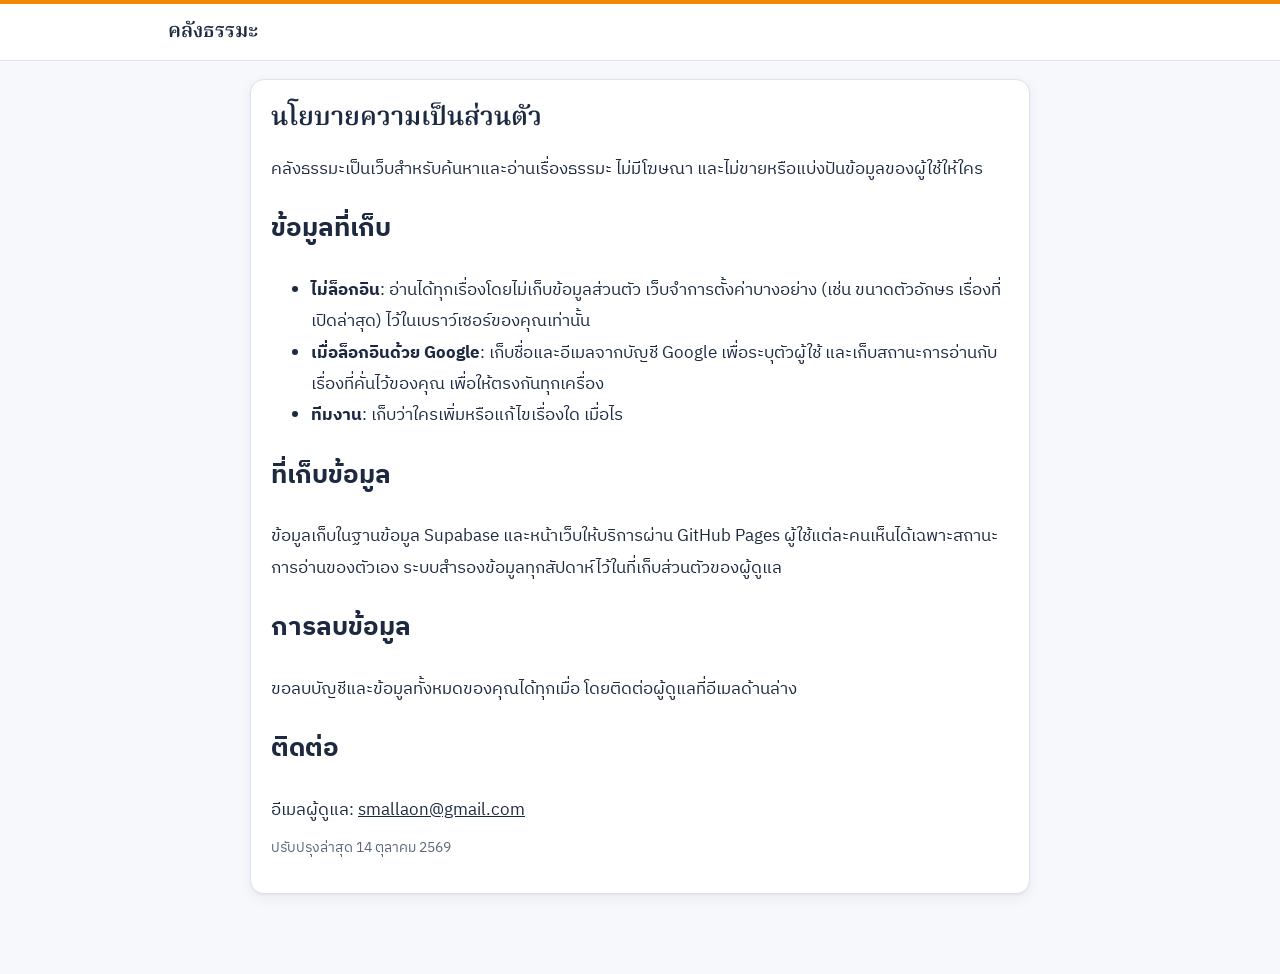
<file: privacy.html>
<!doctype html>
<html lang="th">
<head>
  <meta charset="utf-8">
  <meta name="viewport" content="width=device-width, initial-scale=1">
  <title>นโยบายความเป็นส่วนตัว · คลังธรรมะ</title>
  <link rel="stylesheet" href="https://fonts.googleapis.com/css2?family=IBM+Plex+Sans+Thai:wght@400;500;600&family=Noto+Serif+Thai:wght@400;600&display=swap">
  <link rel="stylesheet" href="src/styles.css">
</head>
<body>
  <header class="top"><div class="wrap top-row"><a class="brand" href="./">คลังธรรมะ</a></div></header>
  <main><div class="wrap"><article class="page panel" style="font-size:17px;line-height:1.85">
    <h1>นโยบายความเป็นส่วนตัว</h1>
    <p>คลังธรรมะเป็นเว็บสำหรับค้นหาและอ่านเรื่องธรรมะ ไม่มีโฆษณา และไม่ขายหรือแบ่งปันข้อมูลของผู้ใช้ให้ใคร</p>

    <h2>ข้อมูลที่เก็บ</h2>
    <ul>
      <li><strong>ไม่ล็อกอิน</strong>: อ่านได้ทุกเรื่องโดยไม่เก็บข้อมูลส่วนตัว เว็บจำการตั้งค่าบางอย่าง (เช่น ขนาดตัวอักษร เรื่องที่เปิดล่าสุด) ไว้ในเบราว์เซอร์ของคุณเท่านั้น</li>
      <li><strong>เมื่อล็อกอินด้วย Google</strong>: เก็บชื่อและอีเมลจากบัญชี Google เพื่อระบุตัวผู้ใช้ และเก็บสถานะการอ่านกับเรื่องที่คั่นไว้ของคุณ เพื่อให้ตรงกันทุกเครื่อง</li>
      <li><strong>ทีมงาน</strong>: เก็บว่าใครเพิ่มหรือแก้ไขเรื่องใด เมื่อไร</li>
    </ul>

    <h2>ที่เก็บข้อมูล</h2>
    <p>ข้อมูลเก็บในฐานข้อมูล Supabase และหน้าเว็บให้บริการผ่าน GitHub Pages ผู้ใช้แต่ละคนเห็นได้เฉพาะสถานะการอ่านของตัวเอง ระบบสำรองข้อมูลทุกสัปดาห์ไว้ในที่เก็บส่วนตัวของผู้ดูแล</p>

    <h2>การลบข้อมูล</h2>
    <p>ขอลบบัญชีและข้อมูลทั้งหมดของคุณได้ทุกเมื่อ โดยติดต่อผู้ดูแลที่อีเมลด้านล่าง</p>

    <h2>ติดต่อ</h2>
    <p>อีเมลผู้ดูแล: <a href="mailto:smallaon@gmail.com">smallaon@gmail.com</a></p>
    <p class="hint">ปรับปรุงล่าสุด 14 ตุลาคม 2569</p>
  </article></div></main>
</body>
</html>
</file>
<file: src/styles.css>
/* คลังธรรมะโยม · โครงและพฤติกรรมอิงแอปคลังเทศน์ (ปลั๊กอิน kt-sermon)
   ต่างจากแอปพระที่สี: พื้นสว่างขึ้น สีหลักเป็นส้มจีวร และสีประจำหมวดสดขึ้น */

:root {
  --bg: #F6F8FC;
  --surface: #FFFFFF;
  --ink: #1D2940;
  --muted: #5B6578;
  --line: #DCE2EC;
  --focus: #2F7FD8;

  --accent: #F08A00;        /* ส้มจีวร */
  --accent-soft: #FFEBCC;
  --accent-ink: #8A4B00;
  --sky: #2F7FD8; --sky-soft: #E2EEFC;      /* ชิปแท็ก */
  --leaf: #13906A; --leaf-soft: #DDF3EA;    /* ผู้กล่าว */
  --danger: #B3261E;
  --mark-bg: #FFE27A; --mark-ink: #2B2200;

  /* สีประจำหมวด */
  --c-คำคม: #E0457B;
  --c-เรื่องเล่า: #2F7FD8;
  --c-ธรรมะ: #E57A00;
  --c-พระไตรปิฎก: #B88700;
  --c-โอวาท: #13906A;
  --c-หนังสือ: #7354D6;

  --ui: "IBM Plex Sans Thai", "Sukhumvit Set", "Thonburi", system-ui, sans-serif;
  --serif: "Noto Serif Thai", "Ayuthaya", "Thonburi", Georgia, serif;
  --shadow: 0 1px 2px rgba(29, 41, 64, .06), 0 4px 14px rgba(29, 41, 64, .06);
  --read: 19px;
}

@media (prefers-color-scheme: dark) {
  :root {
    --bg: #111723; --surface: #192132; --ink: #E6E9EF; --muted: #A1AABB; --line: #2B3650;
    --accent: #FF9F1C; --accent-soft: #3B2A12; --accent-ink: #FFC777;
    --sky: #7DB6F5; --sky-soft: #1B2D47; --leaf: #5FD0A6; --leaf-soft: #15322A;
    --mark-bg: #6B5A12; --mark-ink: #FFF6D0;
    --c-คำคม: #FF7FA9; --c-เรื่องเล่า: #7DB6F5; --c-ธรรมะ: #FFA94D;
    --c-พระไตรปิฎก: #E2BE4E; --c-โอวาท: #5FD0A6; --c-หนังสือ: #AE98FF;
    --shadow: 0 1px 2px rgba(0, 0, 0, .3), 0 4px 14px rgba(0, 0, 0, .25);
  }
}

* { box-sizing: border-box; }
html { -webkit-text-size-adjust: 100%; }
body { margin: 0; background: var(--bg); color: var(--ink); font: 16px/1.6 var(--ui); }
body.locked { overflow: hidden; }
a { color: inherit; }
button, input, textarea, select { font: inherit; color: inherit; }
button { cursor: pointer; }
:focus-visible { outline: 3px solid var(--focus); outline-offset: 2px; border-radius: 6px; }
.sr-only { position: absolute; width: 1px; height: 1px; overflow: hidden; clip: rect(0 0 0 0); white-space: nowrap; }
.wrap { max-width: 980px; margin: 0 auto; padding: 0 18px; }
mark, .hl { background: var(--mark-bg); color: var(--mark-ink); border-radius: 4px; padding: 0 2px; box-decoration-break: clone; -webkit-box-decoration-break: clone; }

/* ---------- แถบทดลอง ---------- */
.demo-bar { background: var(--ink); color: var(--bg); font-size: 13px; padding: 6px 16px; display: flex; flex-wrap: wrap; gap: 6px 14px; align-items: center; justify-content: center; }
.demo-bar select { background: transparent; color: inherit; border: 1px solid currentColor; border-radius: 8px; padding: 1px 6px; }
.demo-bar button { background: none; border: 0; text-decoration: underline; padding: 0; color: inherit; }

/* ---------- หัว + แท็บ ---------- */
.top { position: sticky; top: 0; z-index: 20; background: var(--surface); border-bottom: 1px solid var(--line); box-shadow: inset 0 4px 0 var(--accent); }
.top-row { display: flex; align-items: center; gap: 14px; min-height: 60px; padding-top: 4px; }
.brand { display: flex; align-items: center; gap: 8px; text-decoration: none; font: 600 20px/1 var(--serif); white-space: nowrap; }
.tabs { display: flex; gap: 4px; overflow-x: auto; scrollbar-width: none; }
.tabs::-webkit-scrollbar { display: none; }
.tabs a { border-radius: 999px; padding: 7px 16px; text-decoration: none; font-weight: 500; color: var(--muted); white-space: nowrap; }
.tabs a[aria-current="page"] { background: var(--accent-soft); color: var(--ink); }
.tabs a:hover { color: var(--ink); }
.tabs .ic { display: none; }
.spacer { flex: 1; }
.auth { display: flex; align-items: center; gap: 8px; white-space: nowrap; }
.auth .who { font-size: 14px; color: var(--muted); max-width: 16ch; overflow: hidden; text-overflow: ellipsis; }

/* ---------- ปุ่ม ---------- */
.btn { display: inline-flex; align-items: center; justify-content: center; gap: 6px; text-decoration: none; border: 1px solid var(--line); background: var(--surface); border-radius: 10px; padding: 8px 14px; font-weight: 500; white-space: nowrap; }
.btn:hover { border-color: var(--muted); }
.btn.small { padding: 4px 11px; font-size: 14px; }
.btn.primary { background: var(--accent); border-color: var(--accent); color: #fff; }
.btn.primary:hover { filter: brightness(.95); }
.btn.ink { background: var(--ink); border-color: var(--ink); color: var(--bg); }
.btn.danger { color: var(--danger); }
.btn[disabled] { opacity: .5; cursor: default; }

main { padding: 18px 0 80px; }

/* ---------- ค้นหา ---------- */
.searchbar { display: flex; gap: 10px; align-items: center; background: var(--surface); border: 1px solid var(--line); border-radius: 14px; padding: 6px 6px 6px 14px; box-shadow: var(--shadow); }
.searchbar:focus-within { border-color: var(--accent); box-shadow: 0 0 0 3px var(--accent-soft), var(--shadow); }
.searchbar input { flex: 1; min-width: 0; border: 0; background: transparent; font-size: 19px; padding: 8px 0; outline: none; }
.searchbar input::-webkit-search-cancel-button { cursor: pointer; }
.searchbar .ic-search { color: var(--muted); flex: none; }

.filters { display: flex; flex-wrap: wrap; gap: 8px 16px; align-items: center; margin: 12px 0 4px; }
.seg { display: inline-flex; flex-wrap: wrap; background: var(--surface); border: 1px solid var(--line); border-radius: 10px; padding: 3px; gap: 2px; }
.seg button { border: 0; background: transparent; padding: 6px 12px; border-radius: 7px; font-size: 15px; color: var(--muted); -webkit-user-select: none; user-select: none; -webkit-touch-callout: none; }
.seg .tsel { display: inline-flex; align-items: center; gap: 6px; }
.seg .tsel::before { content: ""; width: 8px; height: 8px; border-radius: 50%; background: var(--tc); opacity: .35; }
.seg .tsel[aria-pressed="true"] { background: color-mix(in srgb, var(--tc) 16%, transparent); color: var(--ink); font-weight: 500; }
.seg .tsel[aria-pressed="true"]::before { opacity: 1; }
.seg .tall[aria-pressed="true"] { background: var(--accent-soft); color: var(--ink); font-weight: 600; }
.toggle { display: inline-flex; gap: 6px; align-items: center; font-size: 14px; color: var(--muted); cursor: pointer; }
.toggle input { accent-color: var(--accent); width: 16px; height: 16px; }
.seg-hint { font-size: 13px; color: var(--muted); width: 100%; margin-top: -4px; }

.mfbtn { display: none; }
.tagrow { display: flex; flex-wrap: wrap; align-items: center; gap: 6px; padding: 6px 0 4px; }
.rowlab { font-size: 13px; font-weight: 600; color: var(--muted); margin-right: 2px; min-width: 52px; }
.rowlab.who { color: var(--leaf); }
.tagfind { border: 1px solid var(--line); background: var(--surface); border-radius: 999px; padding: 4px 12px; font-size: 14px; width: 112px; outline: none; }
.tagfind:focus { border-color: var(--accent); }
.tag { border: 1px solid var(--line); background: var(--surface); border-radius: 999px; padding: 4px 11px; font-size: 14px; white-space: nowrap; }
.tag .n { color: var(--muted); margin-left: 4px; font-size: 12px; }
.tag:hover { border-color: var(--muted); }
.tag[aria-pressed="true"] { background: var(--ink); color: var(--bg); border-color: var(--ink); }
.tag[aria-pressed="true"] .n { color: inherit; opacity: .7; }
.tag.who { color: var(--leaf); border-color: color-mix(in srgb, var(--leaf) 40%, var(--line)); }
.tag.who[aria-pressed="true"] { background: var(--leaf); color: #fff; border-color: var(--leaf); }
.tag.more { border-style: dashed; color: var(--muted); }
.tag.clear { border: 0; background: none; color: var(--accent-ink); text-decoration: underline; text-underline-offset: 3px; }
.nomatch { font-size: 13px; color: var(--muted); }

.recent { display: flex; align-items: center; gap: 6px; overflow-x: auto; padding: 8px 0 2px; scrollbar-width: none; }
.recent:empty { display: none; }
.recent .lab { flex: none; font-size: 13px; color: var(--muted); margin-right: 4px; }
.recent a { flex: none; max-width: 22ch; overflow: hidden; text-overflow: ellipsis; text-decoration: none; }
.info { font-size: 14px; color: var(--muted); margin: 10px 0 0; display: flex; flex-wrap: wrap; align-items: center; gap: 6px 14px; }
.info .spacer { flex: 1; }

/* ---------- ผลค้นหา: แยกกลุ่มตามหมวด ---------- */
.group-h { font: 600 19px/1.4 var(--serif); margin: 26px 0 8px; display: flex; align-items: center; gap: 10px; color: var(--ink); scroll-margin-top: 80px; }
.group-h::before { content: ""; width: 10px; height: 10px; border-radius: 3px; background: var(--tc); }
.group-h small { font: 400 14px/1 var(--ui); color: var(--muted); }
.results { display: grid; gap: 10px; }

.result { background: var(--surface); border: 1px solid var(--line); border-left: 5px solid var(--tc); border-radius: 5px 12px 12px 5px; padding: 12px 16px; display: flex; flex-direction: column; }
.result h3 { margin: 0; font: 600 20px/1.45 var(--serif); }
.result h3 a { text-decoration: none; }
.result h3 a:hover { text-decoration: underline; text-decoration-color: var(--tc); text-underline-offset: 4px; }
.meta { display: flex; flex-wrap: wrap; gap: 4px 10px; align-items: center; font-size: 13px; color: var(--muted); margin-top: 2px; }
.ttype { font-weight: 600; color: var(--tc); }
.whochip { border: 0; background: var(--leaf-soft); color: var(--leaf); border-radius: 999px; padding: 1px 9px; font-size: 13px; text-decoration: none; }
.brief { margin: 6px 0 4px; font-size: 15px; line-height: 1.65; color: var(--ink); opacity: .85; display: -webkit-box; -webkit-line-clamp: 2; -webkit-box-orient: vertical; overflow: hidden; }
.brief.quote { font: 500 17px/1.65 var(--serif); opacity: 1; -webkit-line-clamp: 3; }
.brief.snip { font-family: var(--serif); }
.chips { display: flex; flex-wrap: wrap; gap: 4px; margin-top: 6px; }
.chip { font-size: 13px; color: var(--sky); background: var(--sky-soft); border: 0; border-radius: 999px; padding: 1px 9px; text-decoration: none; }
.rfoot { display: flex; justify-content: space-between; align-items: center; gap: 8px 12px; margin-top: auto; padding-top: 8px; }
.rstat { font-size: 13px; color: var(--muted); }
.badge-draft { font: 500 12px/1 var(--ui); padding: 3px 7px; border-radius: 6px; border: 1px dashed var(--muted); color: var(--muted); vertical-align: middle; }
.empty { background: var(--surface); border: 1px dashed var(--line); border-radius: 12px; padding: 26px; text-align: center; color: var(--muted); margin-top: 14px; }
.empty strong { display: block; color: var(--ink); margin-bottom: 4px; }

/* ---------- หน้าต่างอ่าน ---------- */
.scrim { position: fixed; inset: 0; background: rgba(17, 23, 35, .45); z-index: 40; }
.drawer { position: fixed; z-index: 41; top: 50%; left: 50%; width: min(820px, calc(100% - 32px)); height: min(90vh, calc(100% - 32px)); transform: translate(-50%, -50%); background: var(--surface); border-radius: 16px; box-shadow: 0 24px 60px rgba(0, 0, 0, .3); display: flex; flex-direction: column; overflow: hidden; border-top: 6px solid var(--tc); }
.d-head { display: flex; align-items: center; gap: 8px; padding: 10px 16px; border-bottom: 1px solid var(--line); flex-wrap: wrap; }
.d-body { overflow-y: auto; padding: 20px 28px 48px; -webkit-overflow-scrolling: touch; }
.d-body h2 { font: 600 28px/1.35 var(--serif); margin: 6px 0 6px; }
.d-body .meta { font-size: 14px; }
.reading { font: 400 var(--read)/1.95 var(--serif); max-width: 34em; margin-top: 18px; white-space: pre-wrap; overflow-wrap: anywhere; tab-size: 2; }
.reading.quote { font-size: calc(var(--read) * 1.3); font-weight: 500; line-height: 1.7; }
.gems { background: var(--accent-soft); border-radius: 12px; padding: 12px 16px; margin: 16px 0 0; max-width: 40em; }
.gems h3 { font-size: 13px; font-weight: 600; margin: 0 0 4px; color: var(--accent-ink); }
.gems p { font: 500 calc(var(--read) * .92)/1.65 var(--serif); margin: 0 0 4px; }
.atts { display: grid; gap: 12px; margin-top: 22px; max-width: 40em; }
.atts img { width: 100%; height: auto; border-radius: 10px; border: 1px solid var(--line); }
.sec-h { font-size: 14px; font-weight: 600; color: var(--muted); margin: 28px 0 8px; }
.related { list-style: none; margin: 0; padding: 0; max-width: 40em; }
.related a { display: flex; gap: 10px; align-items: baseline; padding: 9px 0; border-bottom: 1px solid var(--line); text-decoration: none; }
.related .t { flex: 1; min-width: 0; overflow: hidden; text-overflow: ellipsis; white-space: nowrap; font-family: var(--serif); }
.related .ttype { font-size: 13px; }
.byline { font-size: 13px; color: var(--muted); margin-top: 26px; }

/* ---------- ฟอร์มเพิ่ม/แก้ไข ---------- */
.page { max-width: 780px; margin: 0 auto; }
.page h1 { font: 600 26px/1.3 var(--serif); margin: 4px 0 18px; }
.panel { background: var(--surface); border: 1px solid var(--line); border-radius: 14px; padding: 18px 20px; box-shadow: var(--shadow); }
.field { margin: 0 0 18px; }
.field > label, .field > .label { display: block; font-weight: 600; margin-bottom: 6px; }
.field > label.btn { display: inline-flex; }
.hint { font-size: 13px; color: var(--muted); font-weight: 400; }
.input, .textarea { width: 100%; border: 1px solid var(--line); background: var(--surface); border-radius: 10px; padding: 9px 12px; font-size: 17px; }
.textarea { min-height: 260px; font-family: var(--serif); line-height: 1.85; resize: vertical; tab-size: 2; }
.input:focus, .textarea:focus { border-color: var(--accent); outline: none; box-shadow: 0 0 0 3px var(--accent-soft); }
.typepick { display: inline-flex; flex-wrap: wrap; }
.tokbox { display: flex; flex-wrap: wrap; align-items: center; gap: 6px; border: 1px solid var(--line); border-radius: 10px; padding: 6px 8px; background: var(--surface); }
.tokbox:focus-within { border-color: var(--accent); box-shadow: 0 0 0 3px var(--accent-soft); }
.tokbox input { flex: 1; min-width: 140px; border: 0; outline: none; background: transparent; padding: 4px; font-size: 16px; }
.tok { display: inline-flex; align-items: center; gap: 2px; background: var(--ink); color: var(--bg); border-radius: 999px; padding: 2px 4px 2px 11px; font-size: 14px; }
.tok.who { background: var(--leaf); color: #fff; }
.tok button { border: 0; background: rgba(255, 255, 255, .22); color: inherit; width: 22px; height: 22px; border-radius: 50%; line-height: 1; }
.sugg { display: flex; flex-wrap: wrap; gap: 6px; margin-top: 8px; align-items: center; }
.sugg .lab { font-size: 13px; color: var(--muted); margin-right: 2px; }
.tag.guess { border-color: var(--accent); background: var(--accent-soft); color: var(--accent-ink); }
.gemlist { list-style: none; margin: 8px 0 0; padding: 0; }
.gemlist li { display: flex; gap: 8px; align-items: flex-start; background: var(--accent-soft); border-radius: 10px; padding: 8px 10px; margin-bottom: 6px; font-family: var(--serif); }
.gemlist li span { flex: 1; }
.thumbs { display: flex; flex-wrap: wrap; gap: 10px; margin-top: 10px; }
.thumb { position: relative; width: 96px; height: 96px; border-radius: 10px; overflow: hidden; border: 1px solid var(--line); background: var(--bg); display: grid; place-items: center; font-size: 12px; text-align: center; padding: 4px; }
.thumb img { width: 100%; height: 100%; object-fit: cover; position: absolute; inset: 0; }
.thumb button { position: absolute; top: 4px; right: 4px; width: 26px; height: 26px; border-radius: 50%; border: 0; background: rgba(0, 0, 0, .6); color: #fff; z-index: 1; }
.seg.status button[aria-pressed="true"][data-v="published"] { background: var(--leaf); color: #fff; font-weight: 600; }
.seg.status button[aria-pressed="true"][data-v="draft"] { background: var(--muted); color: #fff; font-weight: 600; }
.actions { display: flex; flex-wrap: wrap; gap: 10px; align-items: center; margin-top: 8px; }

/* ---------- รายการ (แท็ก / ผู้ใช้ / ถังขยะ) ---------- */
.rows { list-style: none; padding: 0; margin: 0; background: var(--surface); border: 1px solid var(--line); border-radius: 14px; overflow: hidden; }
.rows li { display: flex; flex-wrap: wrap; gap: 8px 12px; align-items: center; padding: 12px 16px; border-bottom: 1px solid var(--line); }
.rows li:last-child { border-bottom: 0; }
.rows .grow { flex: 1; min-width: 180px; }
.rows .sub { font-size: 13px; color: var(--muted); }
.rows select { border: 1px solid var(--line); border-radius: 8px; padding: 5px 8px; background: var(--surface); }
.rows .input { width: auto; padding: 6px 10px; font-size: 15px; }
.rows .input.wide { flex: 2; min-width: 200px; }
.rows .slot { min-width: 58px; display: flex; justify-content: flex-end; }
.page > .hint { display: block; margin: -8px 0 14px; font-size: 14px; }

/* ---------- แจ้งเตือน ---------- */
.toast { position: fixed; left: 50%; bottom: 24px; transform: translateX(-50%); z-index: 60; background: var(--ink); color: var(--bg); padding: 10px 18px; border-radius: 999px; box-shadow: var(--shadow); max-width: calc(100% - 32px); }
.toast.error { background: var(--danger); color: #fff; }
.loading { padding: 80px 16px; text-align: center; color: var(--muted); }

/* ---------- มือถือ ---------- */

/* ---------- เฟส 2: การอ่านของฉัน ---------- */
.seg.mine button[aria-pressed="true"] { background: var(--sky); color: #fff; font-weight: 600; }
.seg.mine button[aria-pressed="true"] .n { color: #fff; opacity: .85; }
.seg.mine .n { font-size: 12px; color: var(--muted); margin-left: 2px; }
.seg.mine .m-fav[aria-pressed="false"] { color: #C98A00; }
.readcount { font-size: 13px; color: var(--leaf); font-weight: 500; }
.badge-new { font: 600 12px/1 var(--ui); padding: 3px 7px; border-radius: 6px; background: #E0457B; color: #fff; vertical-align: middle; letter-spacing: .02em; }
.result.is-read h3 a, .result.is-read .brief.quote a { color: var(--muted); }
.rstat { display: inline-flex; flex-wrap: wrap; align-items: center; gap: 4px 10px; }
.rd { font: 500 12.5px/1 var(--ui); display: inline-flex; align-items: center; gap: 6px; }
.rd.done { color: var(--leaf); }
.rd.prog { color: var(--sky); }
.rd .bar { width: 46px; height: 5px; border-radius: 3px; background: color-mix(in srgb, var(--sky) 20%, transparent); position: relative; overflow: hidden; }
.rd .bar::after { content: ""; position: absolute; inset: 0 auto 0 0; width: var(--p); background: var(--sky); border-radius: 3px; }
.ract { display: inline-flex; align-items: center; gap: 6px; }
.fav { border: 1px solid transparent; background: transparent; font-size: 20px; line-height: 1; padding: 4px 6px; border-radius: 8px; color: var(--muted); cursor: pointer; }
.fav:hover { background: var(--accent-soft); }
.fav[aria-pressed="true"] { color: #F2A900; }
.btn.fav { font-size: 17px; padding: 4px 10px; border-color: var(--line); }
.recent .pct { color: var(--sky); font-weight: 600; }
.readtg.on { background: color-mix(in srgb, var(--leaf) 14%, var(--surface)); border-color: var(--leaf); color: var(--leaf); font-weight: 600; }
.d-head { position: relative; }
.d-prog { position: absolute; left: 0; right: 0; bottom: -1px; height: 3px; background: transparent; }
.d-prog span { display: block; height: 100%; width: 0; background: var(--tc); transition: width .12s linear; }
.resume { display: flex; align-items: center; gap: 6px; width: 100%; justify-content: center; margin: 0 0 14px; padding: 10px 14px; border-radius: 10px; border: 1px solid color-mix(in srgb, var(--sky) 40%, transparent); background: color-mix(in srgb, var(--sky) 10%, var(--surface)); color: var(--sky); font: 500 15px/1.3 var(--ui); cursor: pointer; }
.byline strong { color: var(--ink); font-weight: 500; }
.byline .sep { margin: 0 2px; }

/* ---------- เพิ่มคำคมทีละหลายอัน ---------- */
#ed .only-multi, #ed .only-bulk, #ed .only-book { display: none; }
#ed.multi-mode .only-multi, #ed.bulk .only-bulk, #ed.book-mode .only-book { display: block; }
#ed.book-mode .bookrow { display: flex; }
#ed.bulk.quote-mode .bulkopt { display: flex; }
#ed.bulk:not(.quote-mode) .bulkopt { display: none; }
#ed.bulk [data-nobulk] { display: none; }
#ed.bulk #ed-body { min-height: 240px; }
.bulkopt { align-items: center; gap: 8px; flex-wrap: wrap; margin-bottom: 8px; }
.seg.pick button[aria-pressed="true"], .bulkopt .seg button[aria-pressed="true"] { background: var(--accent-soft); color: var(--ink); font-weight: 600; }
.bulk-sum { margin: 12px 0 6px; font-size: 15px; }
.bulk-sum strong { color: var(--c-คำคม); font-size: 18px; }
.bulklist { list-style: none; margin: 0; padding: 0; display: grid; gap: 6px; max-height: 420px; overflow-y: auto; }
.bulklist li { display: flex; gap: 10px; align-items: flex-start; border: 1px solid var(--line); border-left: 4px solid var(--c-คำคม); border-radius: 4px 10px 10px 4px; padding: 8px 12px; background: var(--surface); }
.bulklist li.dup { opacity: .55; border-left-color: var(--muted); }
.bulklist .no { font: 600 13px/1.9 var(--ui); color: var(--muted); min-width: 1.6em; }
.bulklist p { margin: 0; font-family: var(--serif); white-space: pre-line; line-height: 1.7; }
.bulklist .whos { display: inline-flex; gap: 4px; margin-top: 4px; }

@media (max-width: 640px) {
  .wrap { padding: 0 12px; }
  .top-row { min-height: 54px; }
  .brand span { font-size: 18px; }
  .auth .who { display: none; }
  /* แท็บของทีมงานย้ายไปล่างจอ แบบแอป */
  .tabs.staff { position: fixed; left: 0; right: 0; bottom: 0; z-index: 30; justify-content: space-around; gap: 0; padding: 6px 4px calc(6px + env(safe-area-inset-bottom, 0px)); background: var(--surface); border-top: 1px solid var(--line); box-shadow: 0 -4px 16px rgba(0, 0, 0, .08); }
  .tabs.staff a { flex: 1 1 0; display: flex; flex-direction: column; align-items: center; gap: 0; padding: 4px 2px; border-radius: 10px; font-size: 12px; }
  .tabs.staff .ic { display: block; font-size: 18px; line-height: 1.2; }
  body.staff main { padding-bottom: 110px; }
  .searchbar input { font-size: 17px; }
  /* ตัวกรองแท็ก/ผู้กล่าวพับไว้ใต้ปุ่มเดียว เน้นพิมพ์ค้น */
  .mfbtn { display: flex; align-items: center; gap: 8px; width: 100%; border: 1px solid var(--line); background: var(--surface); border-radius: 10px; padding: 8px 12px; font-size: 14px; color: var(--muted); margin-top: 8px; }
  .mfbtn .n { color: var(--accent-ink); font-weight: 600; }
  .mfbtn .arr { margin-left: auto; }
  .mfilt { display: none; }
  .mfilt.open { display: block; }
  .seg button { padding: 6px 10px; }
  .drawer { top: 0; left: 0; width: 100%; height: 100%; transform: none; border-radius: 0; }
  .d-body { padding: 16px 16px 48px; }
  .d-body h2 { font-size: 24px; }
  .d-head .btn.small { padding: 5px 9px; }
  .seg.mine { flex-wrap: nowrap; overflow-x: auto; max-width: 100%; scrollbar-width: none; }
  .seg.mine button { white-space: nowrap; flex: none; }
  .panel { padding: 14px; }
}
@media (prefers-reduced-motion: no-preference) {
  .drawer { animation: pop .18s ease-out; }
  @keyframes pop { from { opacity: 0; } to { opacity: 1; } }
}
.bulklist .tok { padding: 2px 11px; font-size: 13px; }

/* ---------- หนังสือแบ่งบท ---------- */
.bookrow { gap: 12px; align-items: flex-end; margin-bottom: 4px; }
.bookrow label { display: block; font-weight: 600; margin-bottom: 6px; }
.bookrow .input.order { width: 90px; text-align: center; }
#book-hint { margin: 0 0 18px; }
.bookref { display: inline-flex; align-items: center; gap: 5px; color: var(--c-หนังสือ); font-weight: 500; text-decoration: none; }
.bookref:hover { text-decoration: underline; }
.bookref .chno { color: var(--muted); font-weight: 400; margin-left: 4px; font-size: .92em; }
.toc ol { margin: 4px 0 0; padding-left: 1.6em; }
.toc li { margin: 2px 0; }
.toc li::marker { color: var(--muted); font-size: 14px; }
.toc li.done > a, .toc li.done > button { color: var(--muted); }
.toc .ok { color: var(--leaf); font-weight: 600; margin-left: 6px; }
.toc.mini { margin: 8px 0 4px; font-family: var(--serif); font-size: 16px; }
.toc.mini a { text-decoration: none; }
.toc.mini a:hover { text-decoration: underline; text-decoration-color: var(--tc); }
.toc.mini .more { list-style: none; margin-left: -1.6em; font: 14px var(--ui); }
.d-body { position: relative; }
.d-body .toc { background: color-mix(in srgb, var(--tc) 7%, var(--surface)); border-radius: 12px; padding: 10px 16px 12px; margin: 14px 0 6px; max-width: 40em; }
.d-body .toc .sec-h { margin-top: 0; }
.d-body .toc button { border: 0; background: none; padding: 3px 0; font: 500 16px/1.5 var(--serif); color: var(--ink); text-align: left; cursor: pointer; }
.d-body .toc button:hover { text-decoration: underline; text-decoration-color: var(--tc); }
.chap { border-top: 1px solid var(--line); margin-top: 28px; padding-top: 14px; }
.chap h3 { font: 600 23px/1.4 var(--serif); margin: 4px 0 10px; display: flex; flex-wrap: wrap; align-items: baseline; gap: 4px 10px; }
.chap h3 .chno { font: 500 13px/1 var(--ui); color: var(--tc); flex-basis: 100%; }
.chap h3 .edit { margin-left: auto; font-family: var(--ui); }
.chnav { display: flex; justify-content: space-between; gap: 8px; flex-wrap: wrap; margin: 26px 0 0; padding-top: 14px; border-top: 1px solid var(--line); }
.chnav .btn { max-width: 100%; overflow: hidden; text-overflow: ellipsis; white-space: nowrap; }
.bookdone { color: var(--leaf); font-weight: 500; }
.bulk-sum .err { color: #C62828; font-weight: 600; }
.bulklist .sub { margin: 2px 0 0; font-size: 14px; color: var(--muted); font-family: var(--ui); }

/* ---------- ไฮไลต์ในกล่องเนื้อหา (ชั้นหลัง textarea) ---------- */
.hlwrap { position: relative; background: var(--surface); border-radius: 10px; }
.hlwrap .textarea { position: relative; z-index: 1; background: transparent; overflow: hidden; resize: none; }
.hlback { position: absolute; inset: 0; padding: 9px 12px; border: 1px solid transparent; font: 17px/1.85 var(--serif); tab-size: 2; white-space: pre-wrap; overflow-wrap: break-word; word-break: normal; color: transparent; pointer-events: none; overflow: hidden; }
.hlback mark { color: transparent; background: var(--mark-bg); padding: 0; border-radius: 3px; box-shadow: 0 0 0 2px var(--mark-bg); }
.hlbtn mark { padding: 0 3px; }
.hlbar { margin: 0 0 8px; }
#ed:not(.quote-mode) .qhint { display: none; }
.bulk-sum.book + .bulklist li { border-left-color: var(--c-หนังสือ); }
.bulk-sum.book strong { color: var(--c-หนังสือ); }
</file>
